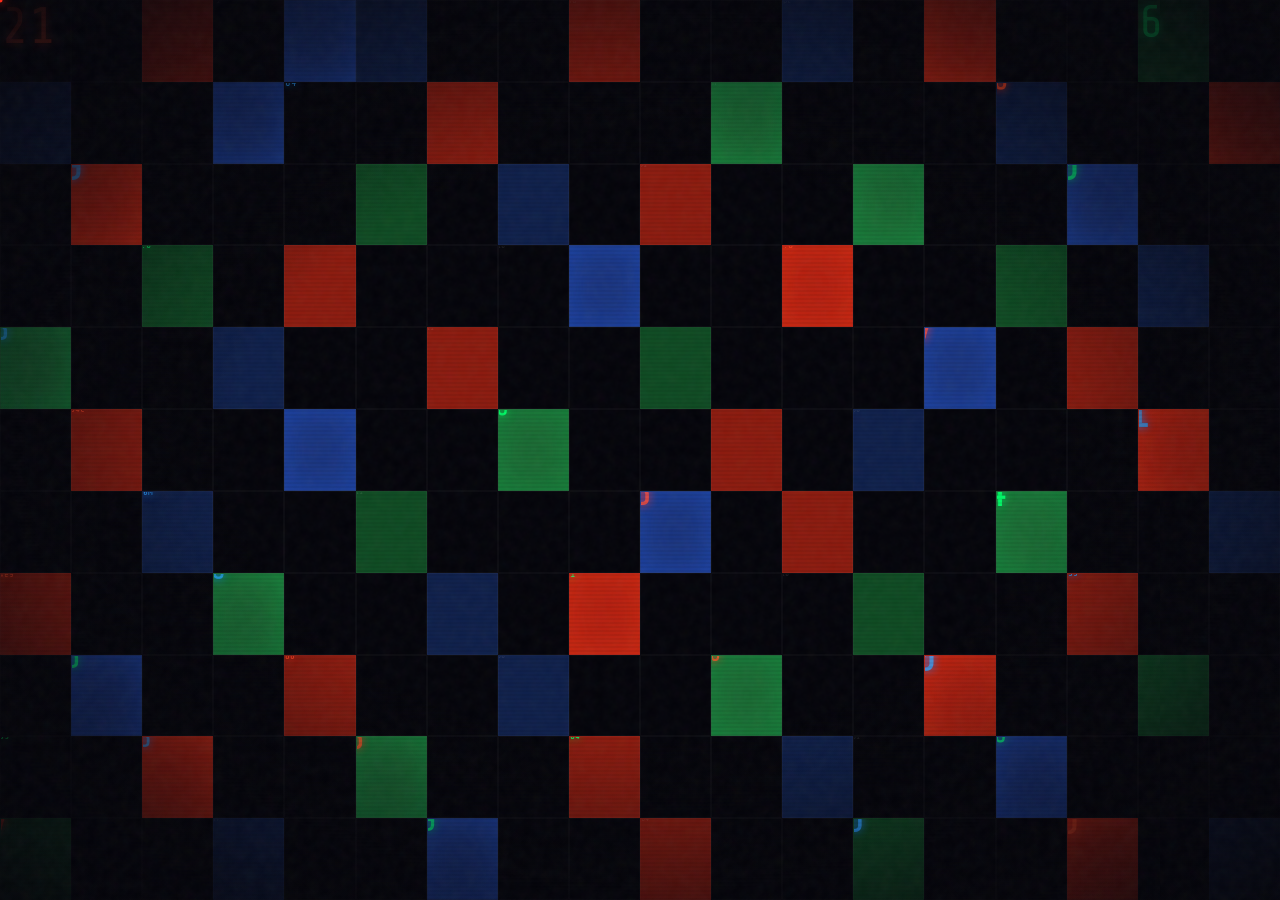
<file: cygnus.html>
<!DOCTYPE html>
<html lang="en">
<head>
<meta charset="UTF-8"/>
<meta name="viewport" content="width=device-width, initial-scale=1.0"/>
<title>CYGNUS X-1</title>
<link href="https://fonts.googleapis.com/css2?family=Share+Tech+Mono&display=swap" rel="stylesheet">
<style>
*, *::before, *::after { margin:0; padding:0; box-sizing:border-box; }

html, body {
  width:100%; height:100%;
  background:#04040a;
  overflow:hidden;
  font-family:'Share Tech Mono', monospace;
  cursor:none;
}

#cursor {
  position:fixed; width:5px; height:5px;
  background:#ff2d1a; border-radius:50%;
  pointer-events:none; z-index:9999;
  transform:translate(-50%,-50%);
  box-shadow:0 0 10px #ff2d1a, 0 0 24px rgba(255,45,26,0.5);
}

/* ── CANVAS ── */
#c {
  position:fixed; inset:0;
  display:grid;
  grid-template-columns: repeat(18, 1fr);
  grid-template-rows: repeat(11, 1fr);
  gap:0;
}

/* Each cell */
.cell {
  position:relative;
  border:1px solid rgba(255,255,255,0.028);
  overflow:hidden;
}

/* ── SQUARE FILLS ── */
.fill-r  { background:#8b1a0e; }
.fill-rb { background:#b52010; }
.fill-g  { background:#0e4a22; }
.fill-gb { background:#1a6b34; }
.fill-b  { background:#0e1f4a; }
.fill-bb { background:#1a3580; }
.fill-v  { background:transparent; }

/* Glow on colored cells */
.fill-rb::after { content:''; position:absolute; inset:0; box-shadow:inset 0 0 30px rgba(255,60,20,0.3); }
.fill-gb::after { content:''; position:absolute; inset:0; box-shadow:inset 0 0 30px rgba(0,200,80,0.25); }
.fill-bb::after { content:''; position:absolute; inset:0; box-shadow:inset 0 0 30px rgba(30,100,255,0.3); }

/* Numbers inside cells */
.cell .n {
  position:absolute;
  font-family:'Share Tech Mono', monospace;
  line-height:1;
  user-select:none; pointer-events:none;
}
.n.r  { color:#ff4422; text-shadow:0 0 8px #ff2d1a; }
.n.g  { color:#00ff6a; text-shadow:0 0 8px #00cc55; }
.n.b  { color:#2a9fff; text-shadow:0 0 8px #1a7fff; }
.n.w  { color:rgba(255,255,255,0.35); }
.n.dw { color:rgba(255,255,255,0.10); }

/* Diagonal accent lines inside cells */
.cell.diag::before {
  content:'';
  position:absolute; inset:0;
  background: linear-gradient(
    var(--diag-angle, 135deg),
    transparent 48%,
    var(--diag-color, rgba(255,255,255,0.06)) 48%,
    var(--diag-color, rgba(255,255,255,0.06)) 52%,
    transparent 52%
  );
}

/* Scanlines */
#scan {
  position:fixed; inset:0; z-index:50; pointer-events:none;
  background: repeating-linear-gradient(
    to bottom,
    transparent, transparent 2px,
    rgba(0,0,0,0.06) 2px, rgba(0,0,0,0.06) 4px
  );
}

/* Vignette */
#vig {
  position:fixed; inset:0; z-index:49; pointer-events:none;
  background: radial-gradient(ellipse at 50% 50%,
    transparent 45%,
    rgba(4,4,10,0.7) 80%,
    rgba(4,4,10,0.97) 100%
  );
}

/* Grain */
#grain {
  position:fixed; inset:-50%; width:200%; height:200%;
  z-index:51; pointer-events:none; opacity:0.04;
  background-image:url("data:image/svg+xml,%3Csvg viewBox='0 0 200 200' xmlns='http://www.w3.org/2000/svg'%3E%3Cfilter id='n'%3E%3CfeTurbulence type='fractalNoise' baseFrequency='0.85' numOctaves='4' stitchTiles='stitch'/%3E%3C/filter%3E%3Crect width='100%25' height='100%25' filter='url(%23n)'/%3E%3C/svg%3E");
  animation:gr .15s steps(1) infinite;
}
@keyframes gr {
  0%  { transform:translate(0,0); }
  25% { transform:translate(-1%,-2%); }
  50% { transform:translate(2%,1%); }
  75% { transform:translate(-2%,2%); }
}

/* Subtle pulse on bright cells */
@keyframes dimPulse {
  0%,100% { opacity:1; }
  50%     { opacity:0.78; }
}
.pulse { animation: dimPulse 3.5s ease-in-out infinite; }
.pulse2 { animation: dimPulse 5s ease-in-out infinite; animation-delay:1.2s; }
.pulse3 { animation: dimPulse 4.2s ease-in-out infinite; animation-delay:2.8s; }
</style>
</head>
<body>

<div id="cursor"></div>
<div id="scan"></div>
<div id="vig"></div>
<div id="grain"></div>

<div id="c"></div>

<script>
// ── GRID DATA ──
// 18 cols × 11 rows = 198 cells
// Each entry: [ fill-class, number-string, num-class, num-position, extra-classes ]
// fill: 'v'=void, 'r'=dark red, 'rb'=bright red, 'g'=dark green, 'gb'=bright green, 'b'=dark blue, 'bb'=bright blue
// num: '' = none
// pos: 'tl','tc','tr','cl','cc','cr','bl','bc','br' + size override

const R='rb', r='r', G='gb', g='g', B='bb', b='b', V='v';

// 18×11 layout — colour map (row by row)
const fills = [
  [V,V,r,V,B,b,V,V,r,V,V,b,V,R,V,V,g,V],
  [b,V,V,B,V,V,r,V,V,V,G,V,V,V,b,V,V,R],
  [V,R,V,V,V,g,V,b,V,r,V,V,G,V,V,B,V,V],
  [V,V,g,V,r,V,V,V,B,V,V,R,V,V,g,V,b,V],
  [G,V,V,b,V,V,r,V,V,g,V,V,V,B,V,r,V,V],
  [V,r,V,V,B,V,V,G,V,V,r,V,b,V,V,V,R,V],
  [V,V,b,V,V,g,V,V,V,B,V,r,V,V,G,V,V,b],
  [r,V,V,G,V,V,b,V,R,V,V,V,g,V,V,r,V,V],
  [V,B,V,V,r,V,V,b,V,V,G,V,V,R,V,V,g,V],
  [V,V,R,V,V,G,V,V,r,V,V,b,V,V,B,V,V,V],
  [g,V,V,b,V,V,B,V,V,r,V,V,g,V,V,R,V,b],
];

// Numbers scattered across the grid — [row, col, text, class, size, align]
// row/col are 0-indexed
const nums = [
  // LARGE feature numbers
  [0, 0,  '21',    'r',  '3.2rem', 'bl'], // solar masses
  [0, 16, '6',     'g',  '2.8rem', 'br'],
  [1, 4,  '1964',  'b',  '0.65rem','cc'],
  [1, 14, '∞',     'r',  '2.4rem', 'cc'],
  [2, 1,  '9',     'b',  '3rem',   'cc'],
  [2, 15, '0',     'g',  '3rem',   'cc'],
  [3, 2,  '5.6',   'g',  '0.6rem', 'cc'],
  [3, 11, '14.8',  'r',  '0.6rem', 'cc'],
  [4, 0,  '3',     'b',  '2.4rem', 'cc'],
  [4, 13, '7',     'r',  '2.8rem', 'cc'],
  [5, 1,  '0.04c', 'r',  '0.58rem','cc'],
  [5, 7,  '∞',     'g',  '2rem',   'cc'],
  [5, 16, '1',     'b',  '3.4rem', 'cc'],
  [6, 2,  '100M',  'b',  '0.55rem','cc'],
  [6, 9,  '8',     'r',  '2.6rem', 'cc'],
  [6, 14, '4',     'g',  '2.8rem', 'cc'],
  [7, 0,  '2.4e9', 'r',  '0.55rem','cc'],
  [7, 3,  '∞',     'b',  '2.2rem', 'cc'],
  [7, 8,  '21',    'g',  '0.65rem','cc'],
  [7, 15, '6055',  'b',  '0.58rem','cc'],
  [8, 1,  '5',     'g',  '2.4rem', 'cc'],
  [8, 4,  '1.86',  'r',  '0.55rem','cc'],
  [8, 10, '∞',     'r',  '1.8rem', 'cc'],
  [8, 13, '0',     'b',  '3rem',   'cc'],
  [9, 0,  '359',   'g',  '0.6rem', 'cc'],
  [9, 2,  '8',     'b',  '2rem',   'cc'],
  [9, 5,  '3',     'r',  '2.4rem', 'cc'],
  [9, 8,  '0.04',  'g',  '0.58rem','cc'],
  [9, 14, '∞',     'g',  '2rem',   'cc'],
  [10,0,  '7',     'r',  '2.8rem', 'cc'],
  [10,3,  '21M☉',  'dw', '0.52rem','cc'],
  [10,6,  '9',     'g',  '2.4rem', 'cc'],
  [10,9,  '1964',  'dw', '0.5rem', 'cc'],
  [10,12, '6',     'b',  '2.6rem', 'cc'],
  [10,15, '0',     'r',  '3rem',   'cc'],
  // Scattered small data
  [0, 3,  'X-1',   'dw', '0.5rem', 'cc'],
  [0, 8,  'CYG',   'dw', '0.5rem', 'cc'],
  [0, 11, '5kpc',  'dw', '0.5rem', 'cc'],
  [1, 10, 'BH',    'dw', '0.5rem', 'cc'],
  [2, 9,  '001',   'dw', '0.48rem','cc'],
  [3, 7,  '010',   'dw', '0.48rem','cc'],
  [4, 6,  '111',   'dw', '0.48rem','cc'],
  [5, 12, '100',   'dw', '0.48rem','cc'],
  [6, 5,  '011',   'dw', '0.48rem','cc'],
  [7, 11, '110',   'dw', '0.48rem','cc'],
  [8, 7,  '000',   'dw', '0.48rem','cc'],
  [9, 12, '001',   'dw', '0.48rem','cc'],
];

// Build grid
const grid = document.getElementById('c');
const COLS = 18, ROWS = 11;

// create cells
const cells = [];
for (let row = 0; row < ROWS; row++) {
  for (let col = 0; col < COLS; col++) {
    const cell = document.createElement('div');
    cell.className = 'cell fill-' + fills[row][col];
    cells.push({ el: cell, row, col });
    grid.appendChild(cell);
  }
}

// place numbers
const alignMap = {
  tl: ['4px auto auto 6px'],
  tc: ['4px auto auto 50%'],
  tr: ['4px 6px auto auto'],
  cl: ['50% auto auto 6px'],
  cc: ['50% auto auto 50%'],
  cr: ['50% 6px auto auto'],
  bl: ['auto auto 4px 6px'],
  bc: ['auto auto 4px 50%'],
  br: ['auto 6px 4px auto'],
};

nums.forEach(([row, col, text, cls, size, align]) => {
  const idx = row * COLS + col;
  const cell = cells[idx];
  if (!cell) return;
  const span = document.createElement('span');
  span.className = 'n ' + cls;
  span.textContent = text;
  span.style.fontSize = size;

  const [top, right, bottom, left] = (alignMap[align] || alignMap.cc);
  span.style.top    = top;
  span.style.right  = right;
  span.style.bottom = bottom;
  span.style.left   = left;
  if (align.includes('c')) {
    if (align === 'cc' || align === 'tc' || align === 'bc') {
      span.style.transform = 'translateX(-50%)';
    }
    if (align === 'cc' || align === 'cl' || align === 'cr') {
      span.style.transform = (span.style.transform ? 'translate(-50%,-50%)' : 'translateY(-50%)');
    }
    if (align === 'cc') span.style.transform = 'translate(-50%,-50%)';
  }

  cell.el.appendChild(span);
});

// Add pulse animation to some bright cells
const pulseClasses = ['pulse','pulse2','pulse3'];
document.querySelectorAll('.fill-rb, .fill-gb, .fill-bb').forEach((el, i) => {
  el.classList.add(pulseClasses[i % 3]);
});

// Cursor
const cursor = document.getElementById('cursor');
document.addEventListener('mousemove', e => {
  cursor.style.left = e.clientX + 'px';
  cursor.style.top  = e.clientY + 'px';
});
</script>
</body>
</html>
</file>
